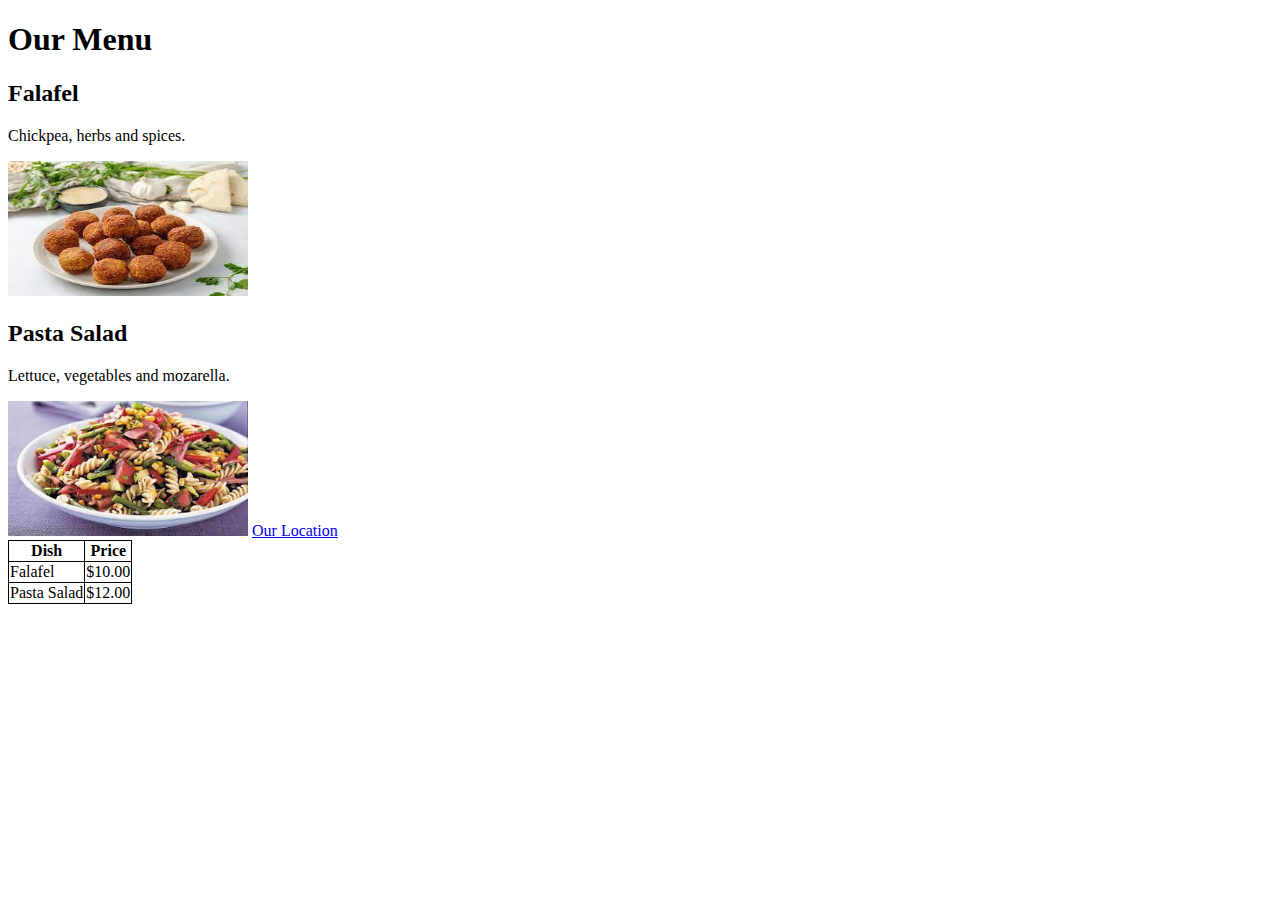
<file: 01.Introduction to Front-End Development/Module 2/01.Little Lemon/index.html>
<!DOCTYPE html>
<html lang="en">
    <head>
        <title>Little Lemon</title>
    </head>

    <body>
        <h1>Our Menu</h1>
        <h2>Falafel</h2>
        <p>Chickpea, herbs and spices.</p>
        <img src="falafel.jpg" width="240" height="135" alt="A falafel" />
        <h2>Pasta Salad</h2>
        <p>Lettuce, vegetables and mozarella.</p>
        <img src="salad.jpg" width="240" height="135" alt="A pasta salad" />
        <a href="location.html">Our Location</a>
        <style>
            table,
            th,
            td {
                border: 1px solid black;
                border-collapse: collapse;
            }
        </style>
        <table>
            <tr>
                <th>Dish</th>
                <th>Price</th>
            </tr>
            <tr>
                <td>Falafel</td>
                <td>$10.00</td>
            </tr>
            <tr>
                <td>Pasta Salad</td>
                <td>$12.00</td>
            </tr>
        </table>
    </body>
</html>
</file>
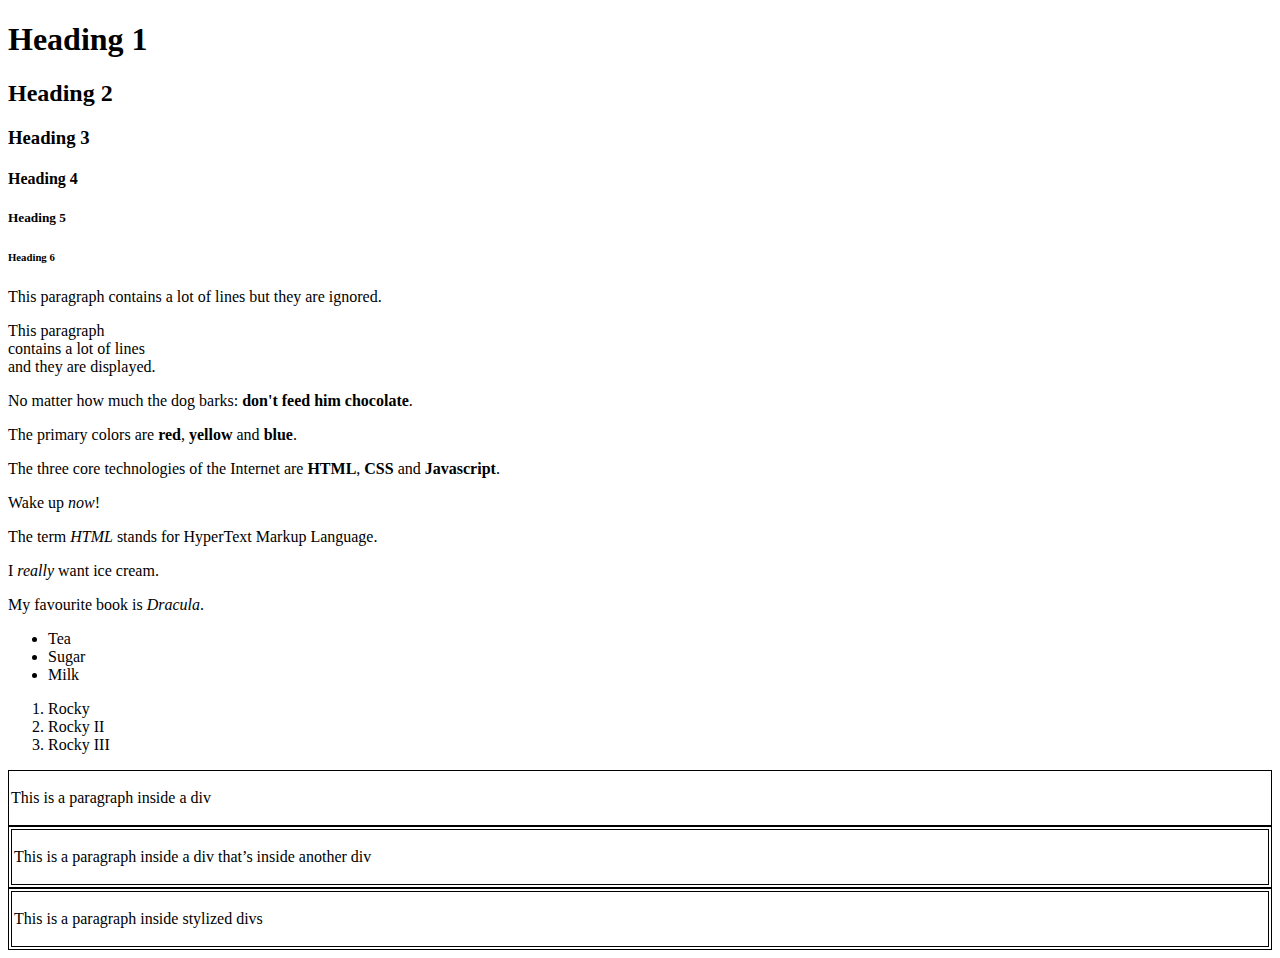
<file: 01.Introduction to Front-End Development/Module 2/03.Simple HTML tags/index.html>
<!DOCTYPE html>
<html lang="en">
    <head>
        <title>Simple HTML tags</title>
    </head>
    <body>
        <h1>Heading 1</h1>
        <h2>Heading 2</h2>
        <h3>Heading 3</h3>
        <h4>Heading 4</h4>
        <h5>Heading 5</h5>
        <h6>Heading 6</h6>
        <p>This paragraph contains a lot of lines but they are ignored.</p>
        <p>
            This paragraph<br />
            contains a lot of lines<br />
            and they are displayed.
        </p>
        <p>
            No matter how much the dog barks:
            <strong>don't feed him chocolate</strong>.
        </p>
        <p>The primary colors are <b>red</b>, <b>yellow</b> and <b>blue</b>.</p>
        <p>
            The three core technologies of the Internet are <b>HTML</b>,
            <b>CSS</b> and <b>Javascript</b>.
        </p>
        <p>Wake up <em>now</em>!</p>
        <p>The term <i>HTML</i> stands for HyperText Markup Language.</p>
        <p>I <em>really</em> want ice cream.</p>
        <p>My favourite book is <i>Dracula</i>.</p>
        <ul>
            <li>Tea</li>
            <li>Sugar</li>
            <li>Milk</li>
        </ul>
        <ol>
            <li>Rocky</li>
            <li>Rocky II</li>
            <li>Rocky III</li>
        </ol>
        <div>
            <p>This is a paragraph inside a div</p>
        </div>
        <div>
            <div>
                <p>
                    This is a paragraph inside a div that’s inside another div
                </p>
            </div>
        </div>
        <style>
            div {
                border: 1px solid black;
                padding: 2px;
            }
        </style>
        <div>
            <div>
                <p>This is a paragraph inside stylized divs</p>
            </div>
        </div>
        <!-- This is a comment -->
    </body>
</html>
</file>
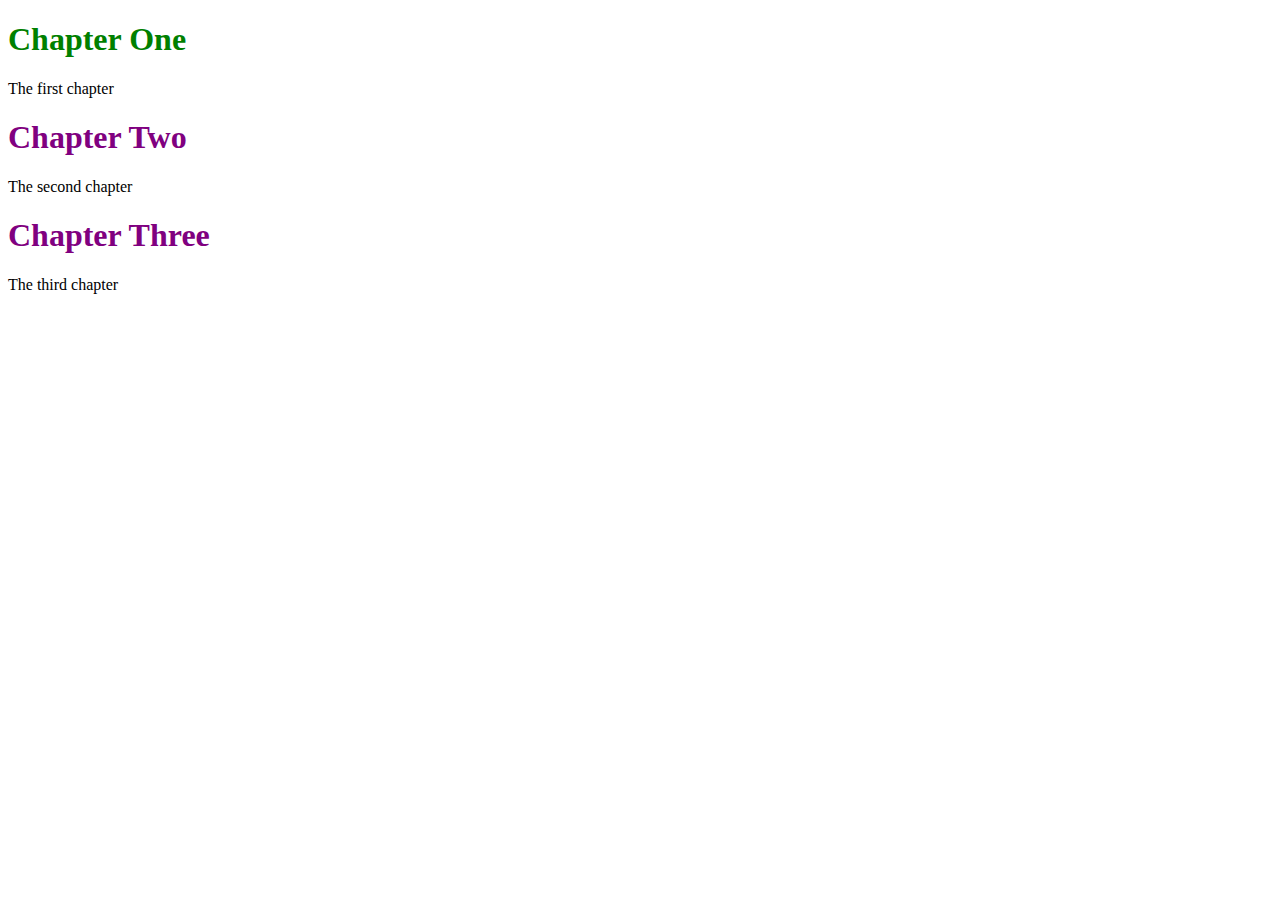
<file: 01.Introduction to Front-End Development/Module 2/04.Selecting and styling/index.html>
<!DOCTYPE html>
<html lang="en">
    <head>
        <link rel="stylesheet" href="styles.css" />
        <title>Selecting and styling</title>
    </head>
    <body>
        <h1 id="header1">Chapter One</h1>
        <p>The first chapter</p>
        <h1>Chapter Two</h1>
        <p>The second chapter</p>
        <h1>Chapter Three</h1>
        <p>The third chapter</p>
    </body>
</html>
</file>
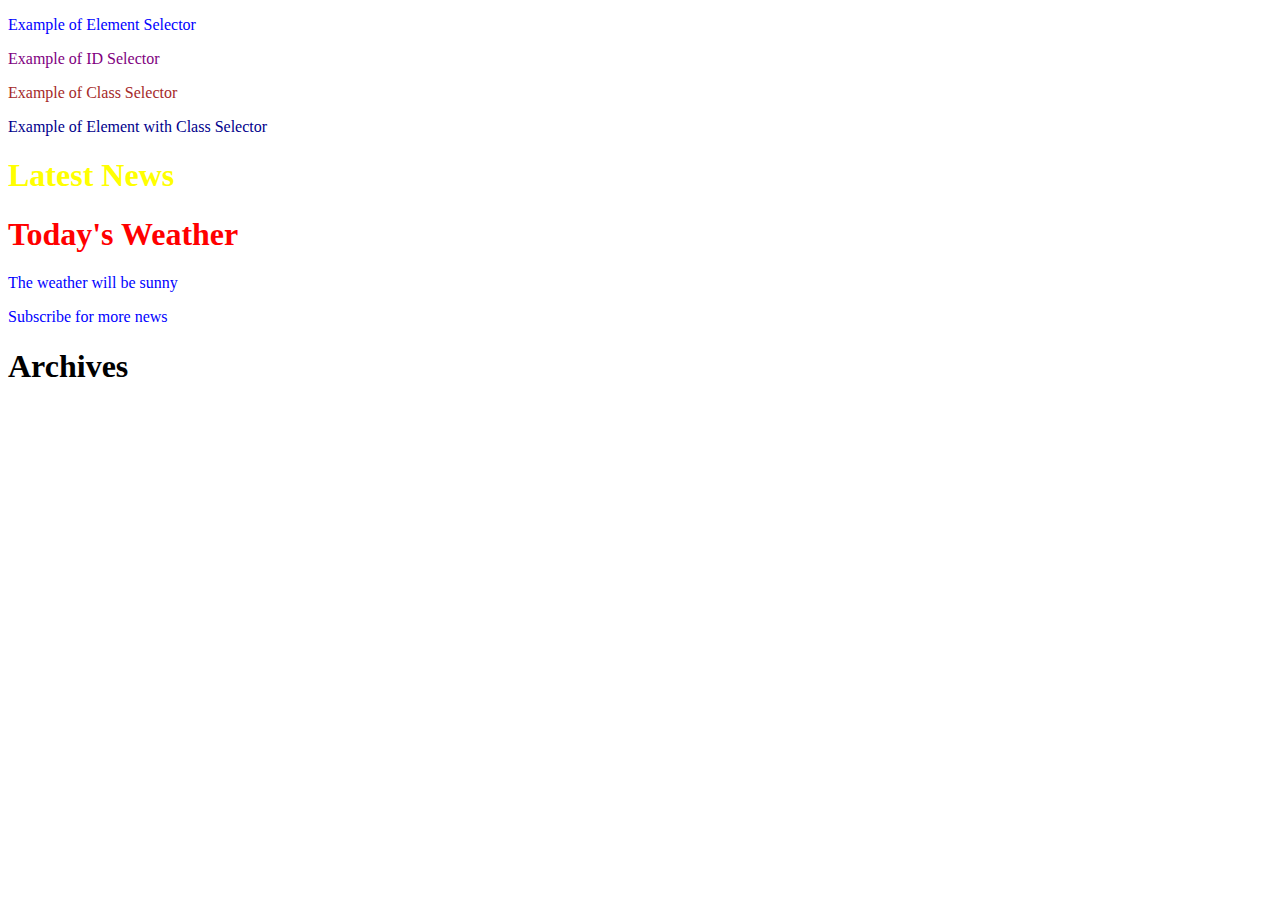
<file: 01.Introduction to Front-End Development/Module 2/05.Different types of selectors/index.html>
<!DOCTYPE html>
<html lang="en">
    <head>
        <link rel="stylesheet" href="styles.css" />
        <title>Different types of selectors</title>
    </head>
    <body>
        <p>Example of Element Selector</p>
        <p id="latest">Example of ID Selector</p>
        <p class="navigation">Example of Class Selector</p>
        <p class="introduction">Example of Element with Class Selector</p>

        <div id="blog">
            <h1>Latest News</h1>
            <div>
                <h1>Today's Weather</h1>
                <p>The weather will be sunny</p>
            </div>
            <p>Subscribe for more news</p>
        </div>
        <div>
            <h1>Archives</h1>
        </div>
    </body>
</html>
</file>
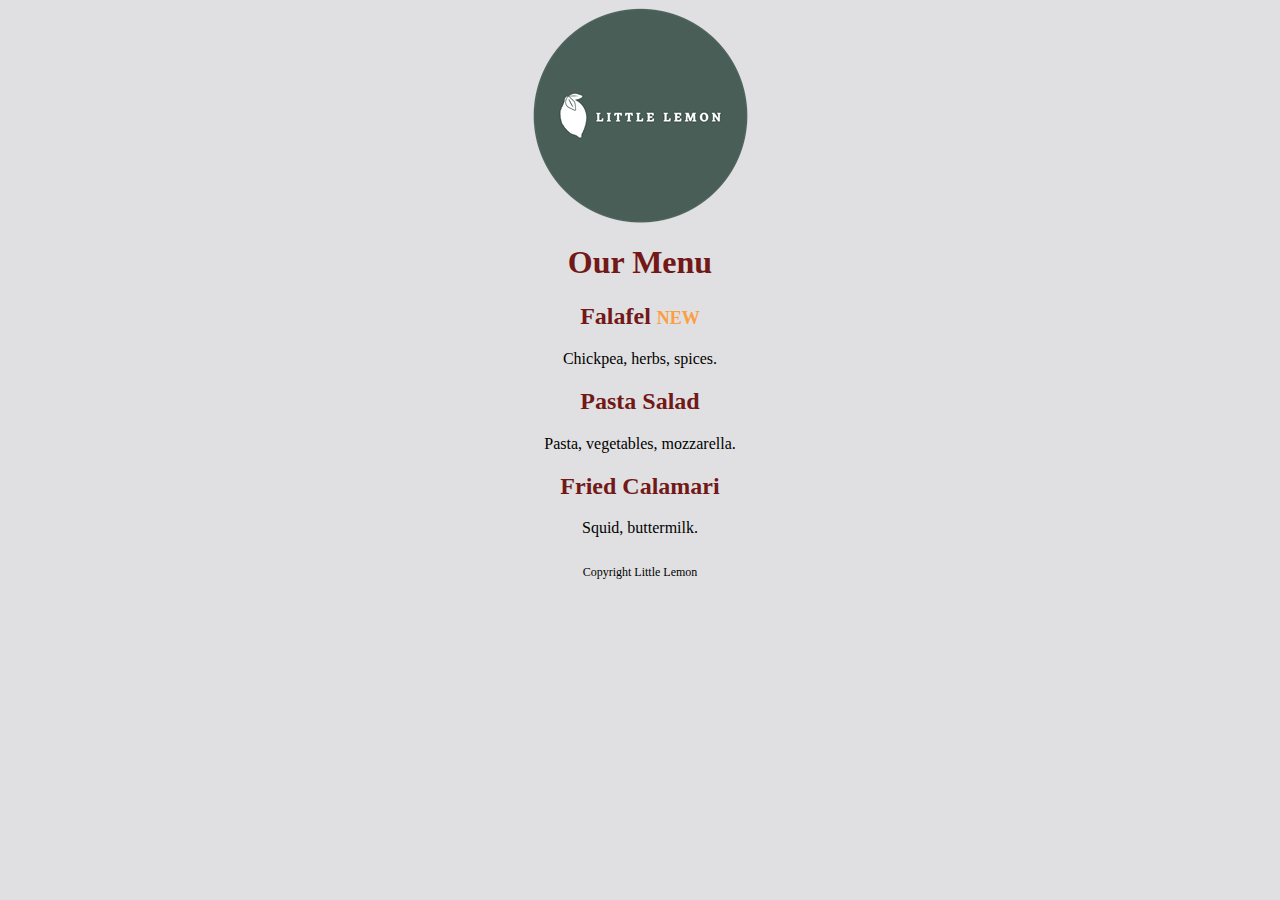
<file: 01.Introduction to Front-End Development/Module 2/06.PA-Styling a page/index.html>
<!DOCTYPE html>
<html>
    <head>
        <title>Little Lemon</title>
        <link rel="stylesheet" href="styles.css" />
    </head>

    <body>
        <div>
            <img src="logo.png" id="logo" />
        </div>
        <div class="center-text">
            <h1>Our Menu</h1>
            <h2>Falafel <span>NEW</span></h2>
            <p>Chickpea, herbs, spices.</p>
            <h2>Pasta Salad</h2>
            <p>Pasta, vegetables, mozzarella.</p>
            <h2>Fried Calamari</h2>
            <p>Squid, buttermilk.</p>
        </div>
        <div class="center-text">
            <p id="copyright">Copyright Little Lemon</p>
        </div>
    </body>
</html>
</file>
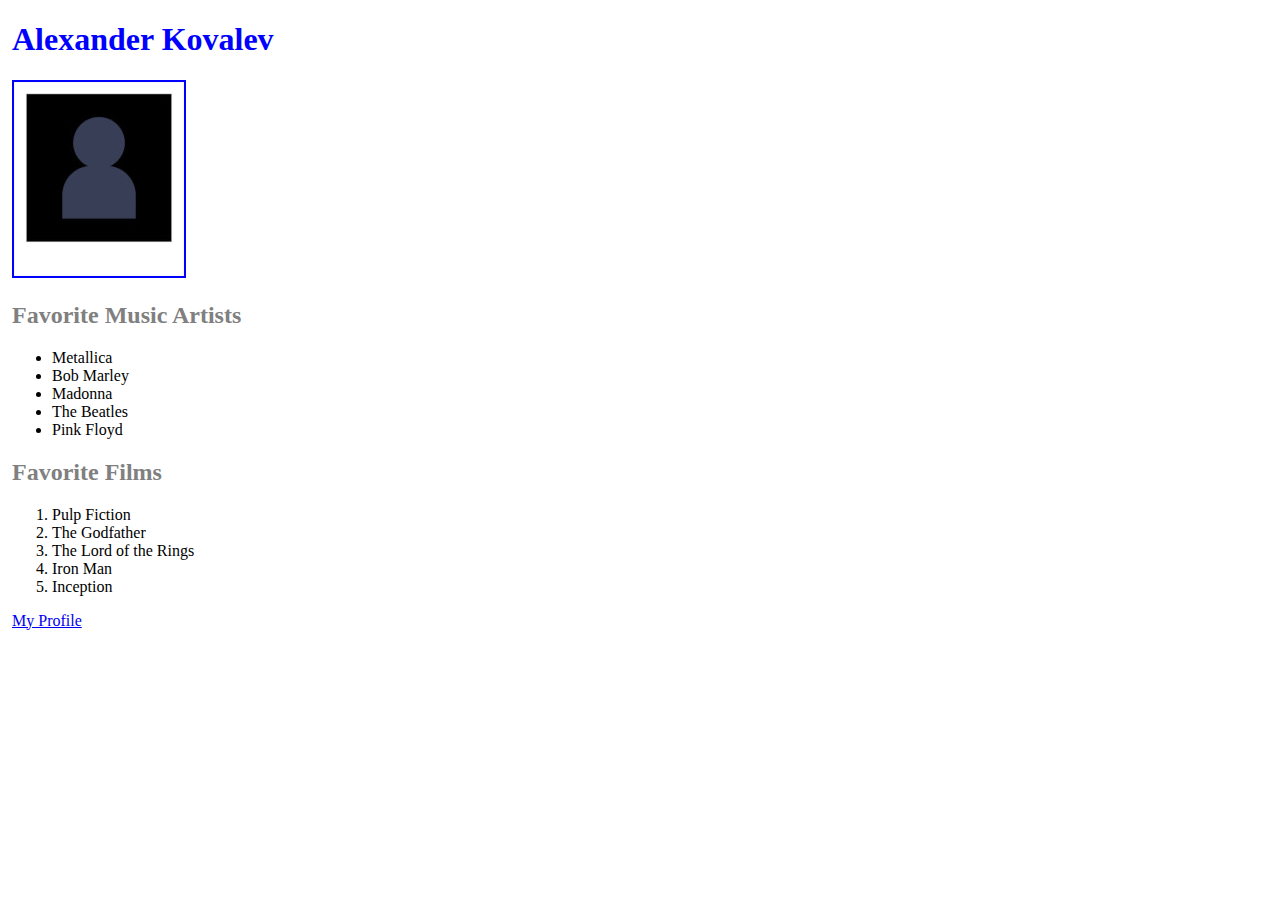
<file: 01.Introduction to Front-End Development/Module 2/07.PA-Create and style a webpage/index.html>
<!DOCTYPE html>
<html lang="en">
    <head>
        <link rel="stylesheet" href="styles.css" />
        <title>Alexander Kovalev</title>
    </head>
    <body>
        <div>
            <h1>Alexander Kovalev</h1>
        </div>
        <div>
            <img src="photo.jpg" id="photo" />
        </div>
        <div>
            <h2>Favorite Music Artists</h2>
            <ul>
                <li>Metallica</li>
                <li>Bob Marley</li>
                <li>Madonna</li>
                <li>The Beatles</li>
                <li>Pink Floyd</li>
            </ul>
        </div>
        <div>
            <h2>Favorite Films</h2>
            <ol>
                <li>Pulp Fiction</li>
                <li>The Godfather</li>
                <li>The Lord of the Rings</li>
                <li>Iron Man</li>
                <li>Inception</li>
            </ol>
        </div>
        <div>
            <a href="https://www.meta.com/">My Profile</a>
        </div>
    </body>
</html>
</file>
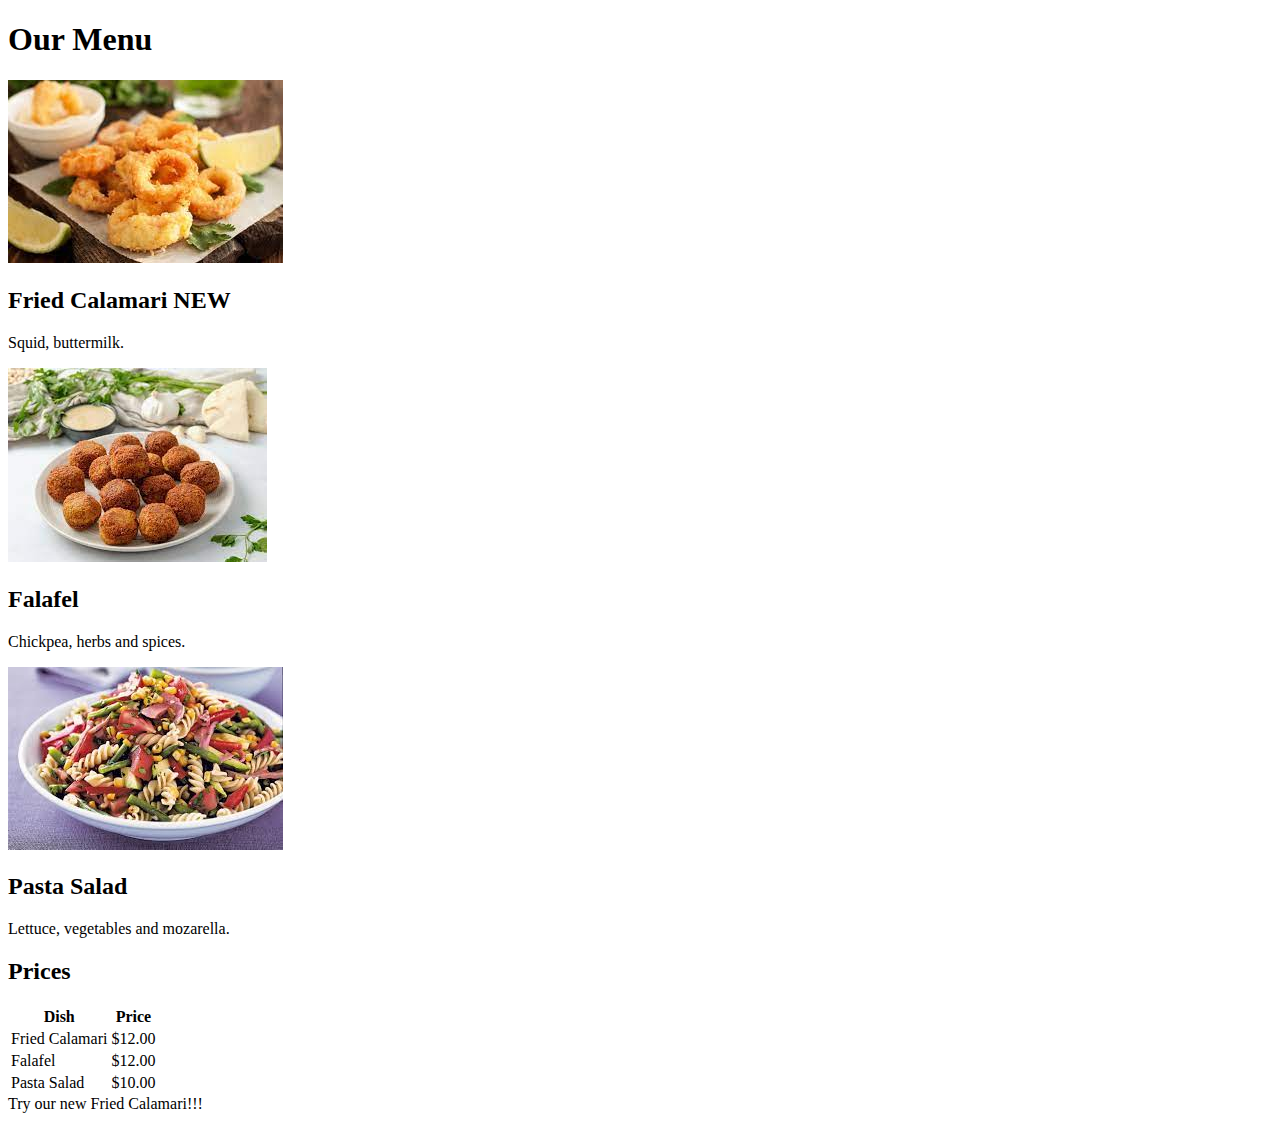
<file: 01.Introduction to Front-End Development/Module 3/01.Little Lemon/index.html>
<!DOCTYPE html>
<html lang="en">
    <head>
        <meta charset="UTF-8" />
        <meta http-equiv="X-UA-Compatible" content="IE=edge" />
        <meta name="viewport" content="width=device-width, initial-scale=1.0" />
        <link
            href="https://cdn.jsdelivr.net/npm/bootstrap@5.1.3/dist/css/bootstrap.min.css"
            rel="stylesheet"
            integrity="sha384-1BmE4kWBq78iYhFldvKuhfTAU6auU8tT94WrHftjDbrCEXSU1oBoqyl2QvZ6jIW3"
            crossorigin="anonymous"
        />
        <title>Document</title>
    </head>

    <body>
        <div class="container">
            <div class="row">
                <div class="col">
                    <h1>Our Menu</h1>
                    <div class="row">
                        <div class="col-12 col-lg-6">
                            <div class="card">
                                <img src="calamari.jpg" class="card-img-top" />
                                <div class="card-body">
                                    <h2 class="card-title">Fried Calamari <span class="badge bg-primary">NEW</span></h2>
                                    <p class="card-text">Squid, buttermilk.</p>
                                </div>
                            </div>
                        </div>
                        <div class="col-12 col-lg-6">
                            <div class="card">
                                <img src="falafel.jpg" class="card-img-top" />
                                <div class="card-body">
                                    <h2 class="card-title">Falafel</h2>
                                    <p class="card-text">Chickpea, herbs and spices.</p>
                                </div>
                            </div>
                        </div>
                        <div class="col-12 col-lg-6">
                            <div class="card">
                                <img src="salad.jpg" class="card-img-top" />
                                <div class="card-body">
                                    <h2 class="card-title">Pasta Salad</h2>
                                    <p class="card-text">Lettuce, vegetables and mozarella.</p>
                                </div>
                            </div>
                        </div>
                    </div>
                </div>

                <div class="col">
                    <h2>Prices</h2>
                    <table class="table">
                        <tr>
                            <th>Dish</th>
                            <th>Price</th>
                        </tr>
                        <tr>
                            <td>Fried Calamari</td>
                            <td>$12.00</td>
                        </tr>
                        <tr>
                            <td>Falafel</td>
                            <td>$12.00</td>
                        </tr>
                        <tr>
                            <td>Pasta Salad</td>
                            <td>$10.00</td>
                        </tr>
                    </table>
                    <div class="alert alert-info">Try our new Fried Calamari!!!</div>
                </div>
            </div>
        </div>
        <script
            src="https://cdn.jsdelivr.net/npm/bootstrap@5.1.3/dist/js/bootstrap.bundle.min.js"
            integrity="sha384-ka7Sk0Gln4gmtz2MlQnikT1wXgYsOg+OMhuP+IlRH9sENBO0LRn5q+8nbTov4+1p"
            crossorigin="anonymous"
        ></script>
    </body>
</html>
</file>
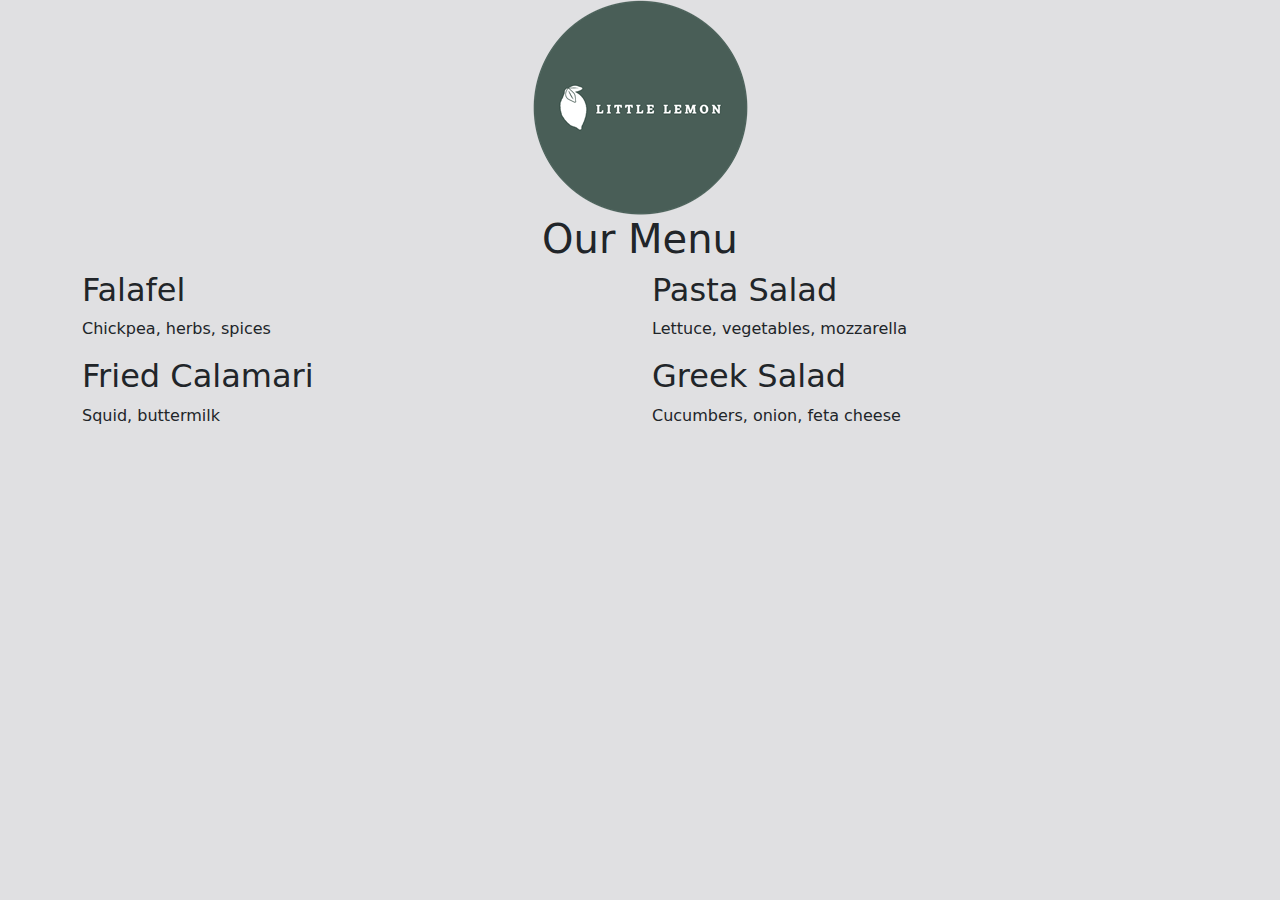
<file: 01.Introduction to Front-End Development/Module 3/02.Lab-Working with Bootstrap grid/index.html>
<!DOCTYPE html>
<html>
    <head>
        <title>Little Lemon</title>
        <link href="bootstrap.min.css" rel="stylesheet" />
    </head>
    <body>
        <div class="container">
            <div class="row">
                <div class="col-12">
                    <div class="text-center">
                        <img src="logo.png" class="img-fluid" />
                    </div>
                </div>
            </div>
            <div class="row">
                <div class="col-12">
                    <div class="text-center">
                        <h1>Our Menu</h1>
                    </div>
                </div>
            </div>
            <div class="row">
                <div class="col-12 col-lg-6">
                    <h2>Falafel</h2>
                    <p>Chickpea, herbs, spices</p>
                    <h2>Fried Calamari</h2>
                    <p>Squid, buttermilk</p>
                </div>
                <div class="col-12 col-lg-6">
                    <h2>Pasta Salad</h2>
                    <p>Lettuce, vegetables, mozzarella</p>
                    <h2>Greek Salad</h2>
                    <p>Cucumbers, onion, feta cheese</p>
                </div>
            </div>
        </div>
        <script src="bootstrap.bundle.min.js"></script>
    </body>
</html>
</file>
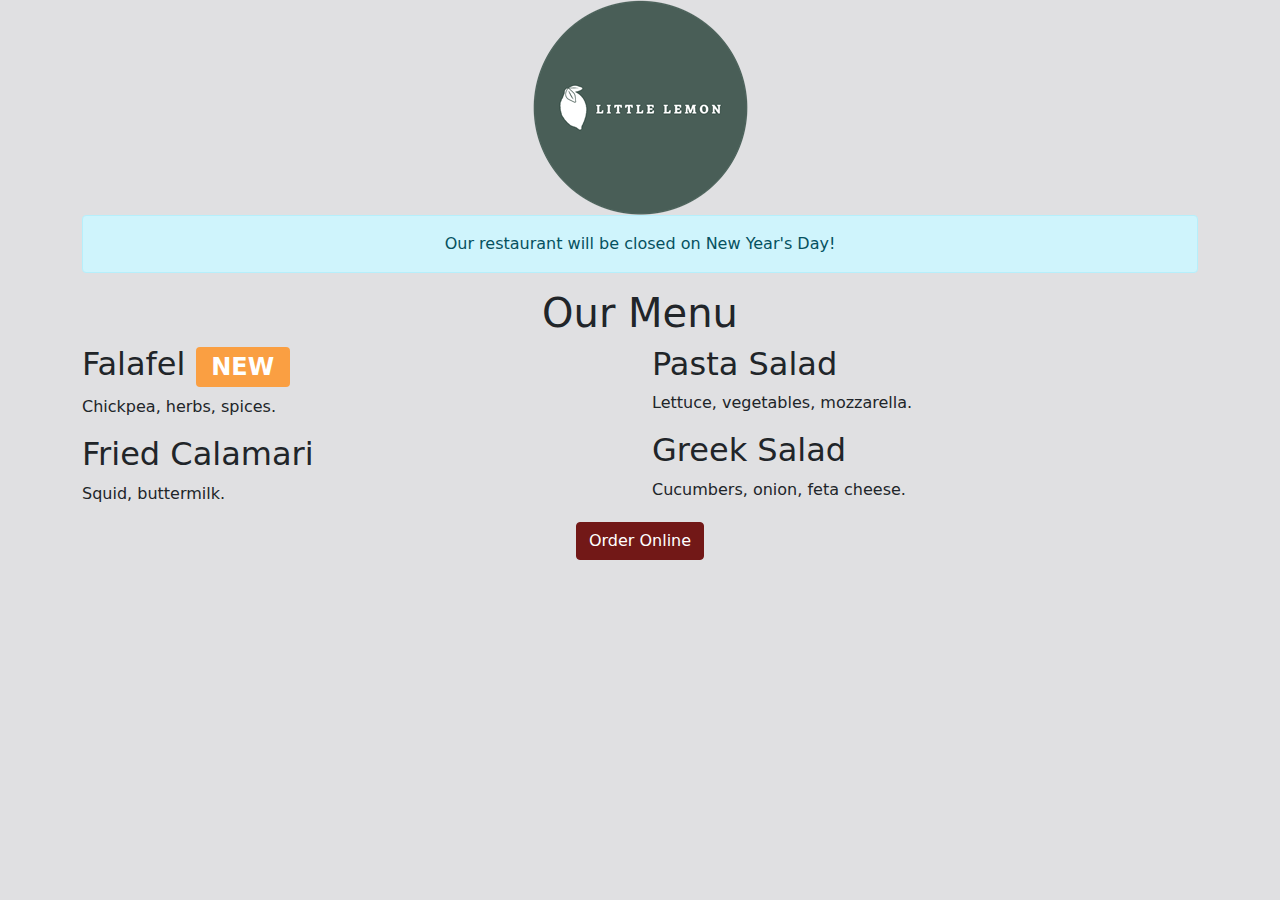
<file: 01.Introduction to Front-End Development/Module 3/03.Lab-Working with Bootstrap components/index.html>
<!DOCTYPE html>
<html>
<head>
    <title>Little Lemon</title>
    <link href="bootstrap.min.css" rel="stylesheet">
</head>
<body>
    <div class="container">
        <div class="row">
            <div class="col-12">
                <div class="text-center">
                    <img src="logo.png" class="img-fluid">
                </div>
            </div>
        </div>
        <div class="row">
            <div class="col-12">
                <div class="text-center">
                    <div class="alert alert-info" role="alert">
                        Our restaurant will be closed on New Year's Day!
                    </div>
                    <h1>Our Menu</h1>
                </div>
            </div>
        </div>
        <div class="row">
            <div class="col-12 col-lg-6">
                <h2>Falafel <span class="badge bg-secondary">NEW</span></h2>
                <p>Chickpea, herbs, spices.</p>
                <h2>Fried Calamari</h2>
                <p>Squid, buttermilk.</p>
            </div>
            <div class="col-12 col-lg-6">
                <h2>Pasta Salad</h2>
                <p>Lettuce, vegetables, mozzarella.</p>
                <h2>Greek Salad</h2>
                <p>Cucumbers, onion, feta cheese.</p>
            </div>
        </div>
        <div class="row">
            <div class="col-12">
                <div class="text-center">
                    <button type="button" class="btn btn-primary">Order Online</button>
                </div>
            </div>
        </div>
    </div>
    <script src="bootstrap.bundle.min.js"></script>
</body>
</html>
</file>
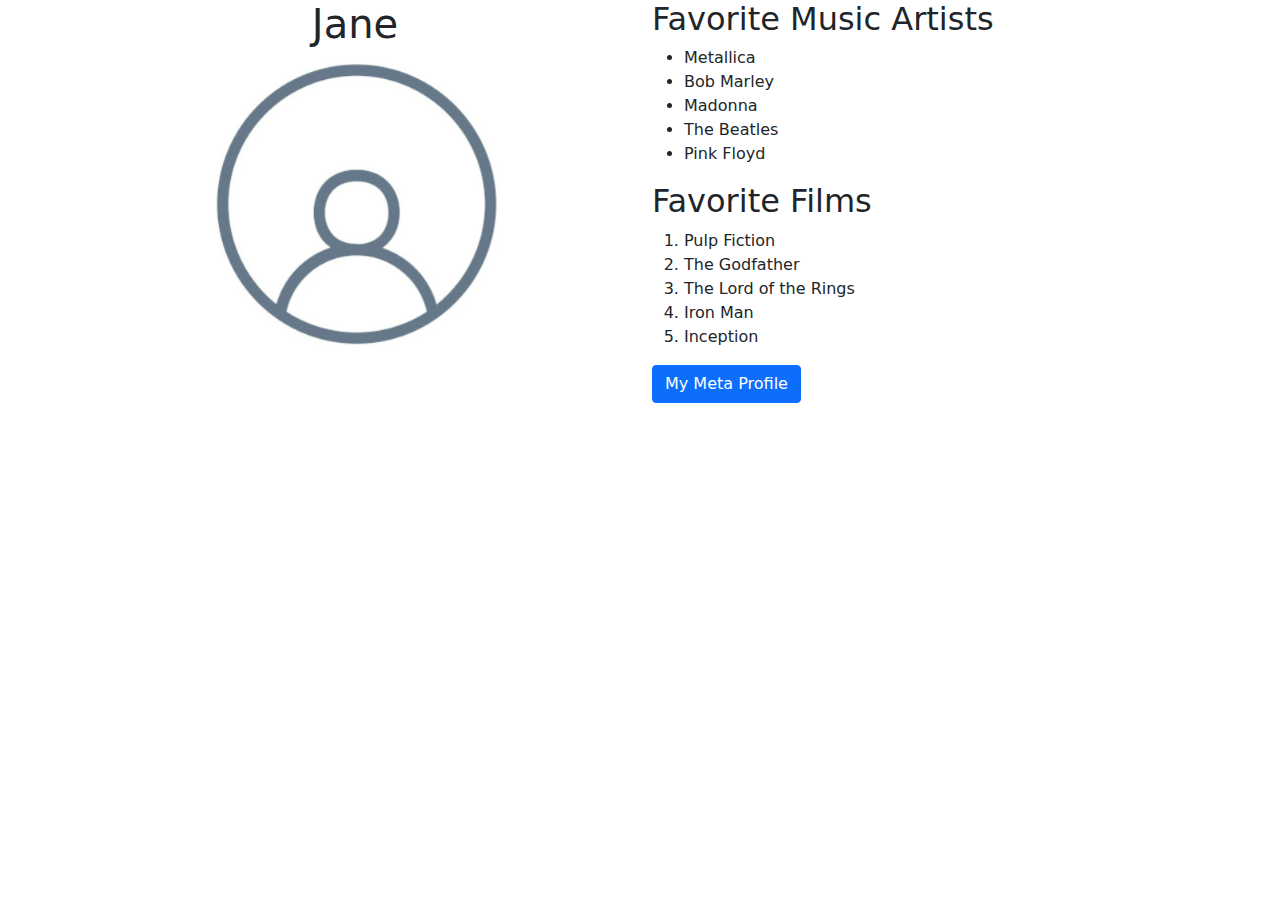
<file: 01.Introduction to Front-End Development/Module 4/01.Lab-Improve your Bio page with Bootstrap/index.html>
<!DOCTYPE html>
<html lang="en">

<head>
    <title>My Bio Page</title>
    <link href="bootstrap.min.css" rel="stylesheet">
</head>

<body>
    <div class="container">
        <div class="row">

            <div id="bio" class="col-12 col-lg-6 text-center">
                <h1>Jane</h1>
                <img src="photo.png" class="img-fluid">
            </div>

            <div id="more" class="col-12 col-lg-6">
                <h2>Favorite Music Artists</h2>
                <ul>
                    <li>Metallica</li>
                    <li>Bob Marley</li>
                    <li>Madonna</li>
                    <li>The Beatles</li>
                    <li>Pink Floyd</li>
                </ul>
                <h2>Favorite Films</h2>
                <ol>
                    <li>Pulp Fiction</li>
                    <li>The Godfather</li>
                    <li>The Lord of the Rings</li>
                    <li>Iron Man</li>
                    <li>Inception</li>
                </ol>
                <a href="https://www.meta.com/" class="btn btn-primary">My Meta Profile</a>
            </div>
        </div>
    </div>
    <script src="bootstrap.bundle.min.js"></script>
</body>

</html>
</file>
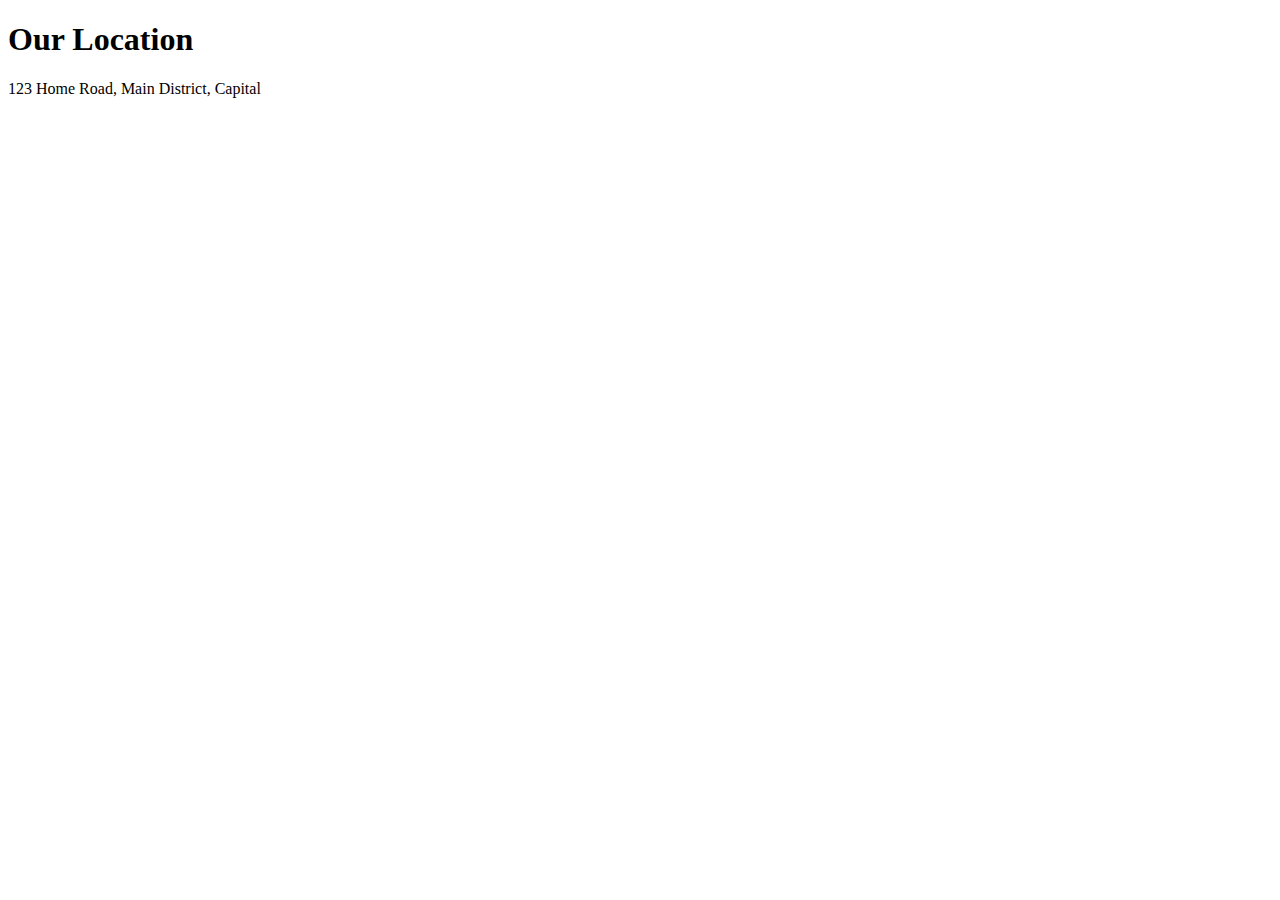
<file: 01.Introduction to Front-End Development/Module 2/01.Little Lemon/location.html>
<!DOCTYPE html>
<html lang="en">
    <head>
        <title>Location</title>
    </head>
    <body>
        <h1>Our Location</h1>
        <p>123 Home Road, Main District, Capital</p>
    </body>
</html>
</file>
<file: 01.Introduction to Front-End Development/Module 2/04.Selecting and styling/styles.css>
h1 {
    color: purple;
}

#header1 {
    color: green;
}
</file>
<file: 01.Introduction to Front-End Development/Module 2/05.Different types of selectors/styles.css>
p {
    color: blue;
}

#latest {
    color: purple;
}

.navigation {
    color: brown;
}

p.introduction {
    color: darkblue;
}

#blog h1 {
    color: green;
}

#blog div h1 {
    color: red;
}

#blog > h1 {
    color: yellow;
  }
</file>
<file: 01.Introduction to Front-End Development/Module 2/06.PA-Styling a page/styles.css>
body {
    background-color: #e0e0e2;
}

h1 {
    color: #721817;
}

h2 {
    color: #721817;
}

.center-text {
    text-align: center;
}

#logo {
    margin-left: auto;
    margin-right: auto;
    display: block;
}

h2 span {
    color: #fa9f42;
    font-size: 0.75em;
}

#copyright {
    padding-top: 12px;
    font-size: 0.75em;
}
</file>
<file: 01.Introduction to Front-End Development/Module 2/07.PA-Create and style a webpage/styles.css>
img {
    border: 2px solid blue;
}

h1 {
    color: blue;
}

h2 {
    color: grey;
}

div {
    margin: 4px;
}
</file>
